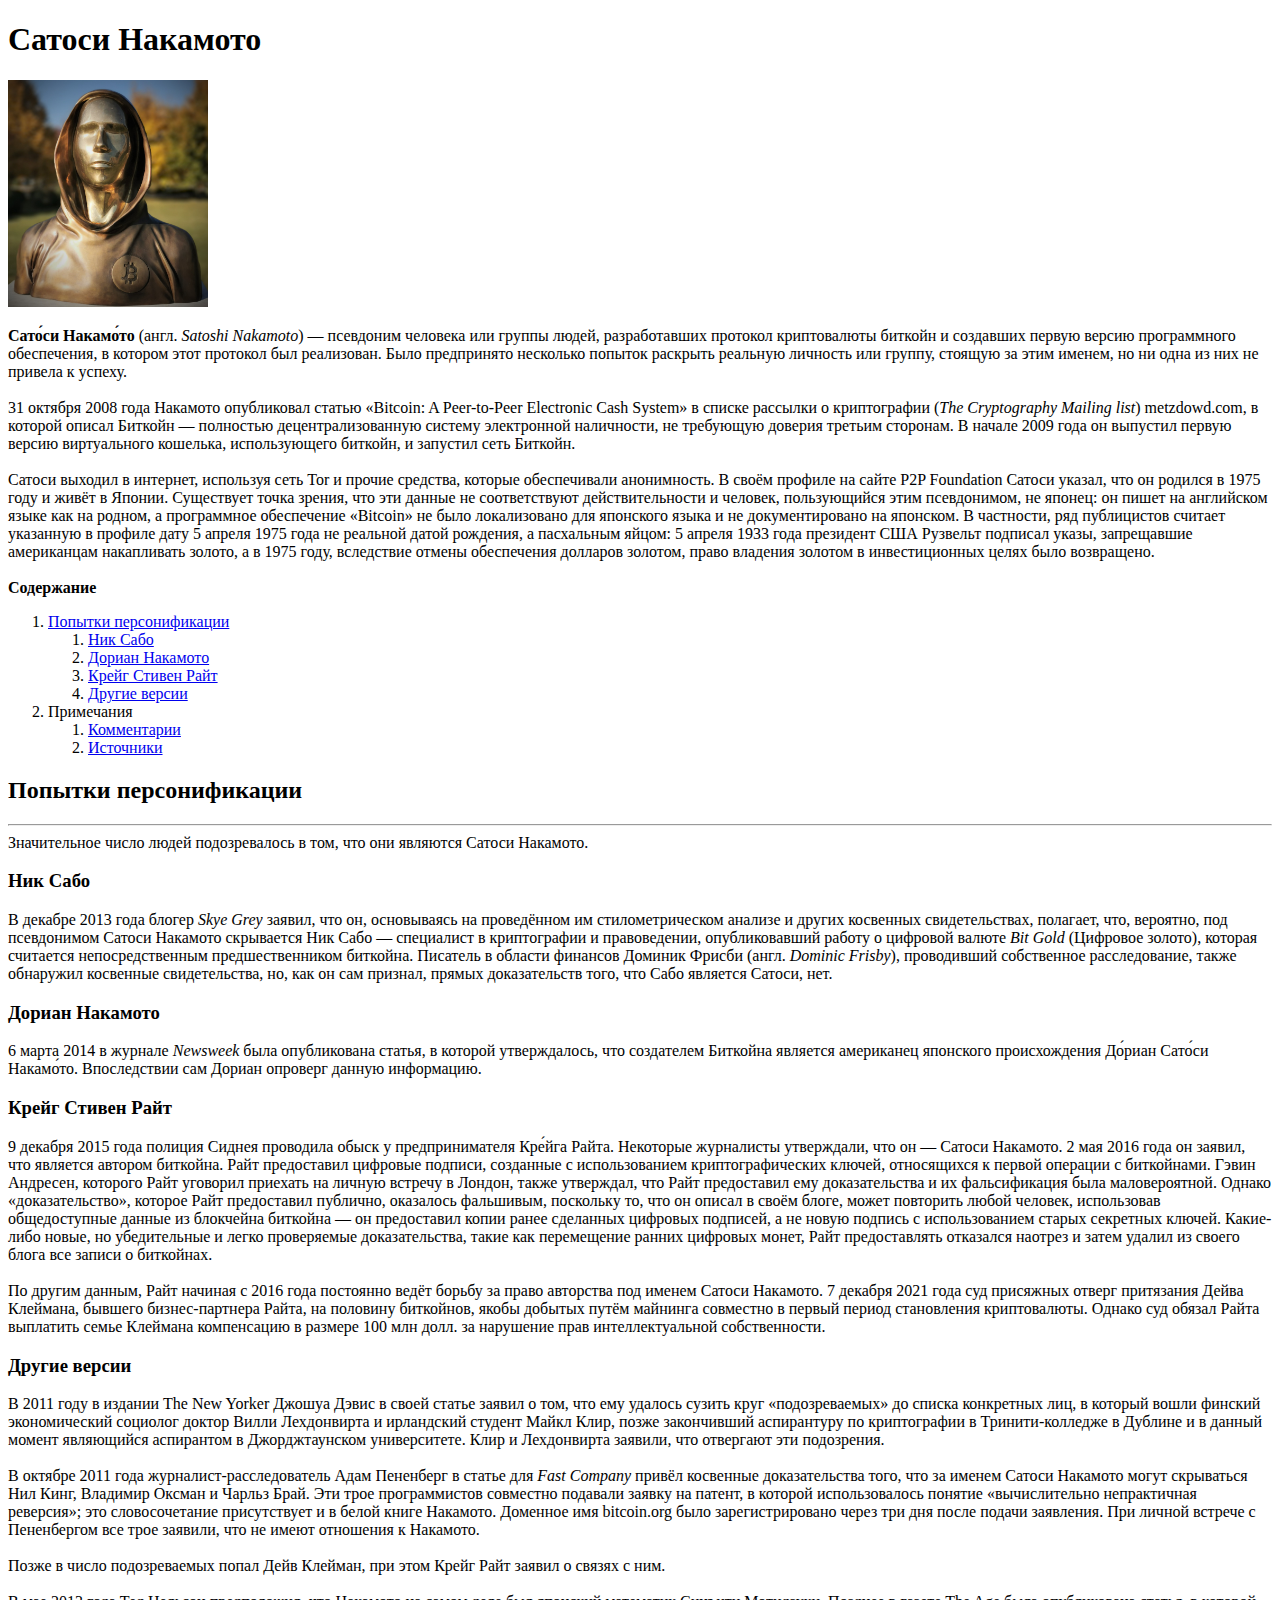
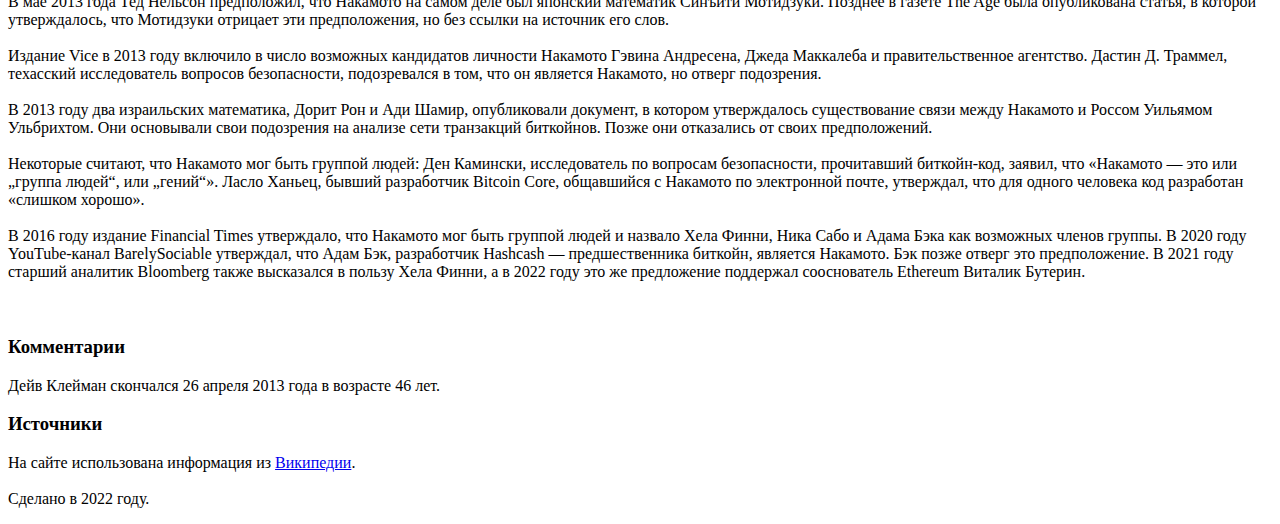
<file: 1_practice/index.html>
<!DOCTYPE html>
<html lang="en">
<head>
    <meta charset="UTF-8">
    <meta http-equiv="X-UA-Compatible" content="IE=edge">
    <meta name="viewport" content="width=device-width, initial-scale=1.0">
    <title>Satoshi Nakamoto</title>
</head>
<body>
    <h1>Сатоси Накамото</h1>
    <img src="images/Satoshi_Nakamoto.jpg" width="200"/>
    <p><strong>Сато́си  Накамо́то</strong> (англ. <em>Satoshi Nakamoto</em>) — псевдоним человека или группы людей, 
        разработавших протокол криптовалюты биткойн и создавших первую версию программного обеспечения, 
        в котором этот протокол был реализован. 
        Было предпринято несколько попыток раскрыть реальную личность или группу, стоящую за этим именем, 
        но ни одна из них не привела к успеху.<br><br>

        31 октября 2008 года Накамото опубликовал статью «Bitcoin: 
        A Peer-to-Peer Electronic Cash System» в списке рассылки о криптографии (<em>The Cryptography Mailing list</em>) metzdowd.com, 
        в которой описал Биткойн — полностью децентрализованную систему электронной наличности, 
        не требующую доверия третьим сторонам. В начале 2009 года он выпустил первую версию виртуального кошелька, 
        использующего биткойн, и запустил сеть Биткойн.<br><br>

        Сатоси выходил в интернет, используя сеть Tor и прочие средства, которые обеспечивали анонимность. 
        В своём профиле на сайте P2P Foundation Сатоси указал, что он родился в 1975 году и живёт в Японии. 
        Существует точка зрения, что эти данные не соответствуют действительности и человек, пользующийся этим псевдонимом, 
        не японец: он пишет на английском языке как на родном, 
        а программное обеспечение «Bitcoin» не было локализовано для японского языка и не документировано на японском. 
        В частности, ряд публицистов считает указанную в профиле дату 5 апреля 1975 года не реальной датой рождения, 
        а пасхальным яйцом: 5 апреля 1933 года президент США Рузвельт подписал указы, запрещавшие американцам накапливать золото, 
        а в 1975 году, вследствие отмены обеспечения долларов золотом, 
        право владения золотом в инвестиционных целях было возвращено.<br><br>
        
        <strong>Содержание</strong>
        <ol>
            <li><a href="#Personification-attempts">Попытки персонификации</a>
                <ol>
                    <li><a href="#Nick-Sabo"> Ник Сабо</a></li>
                    <li><a href="#Dorian-Nakamoto">Дориан Накамото</a></li>
                    <li><a href="#Craig-Stephen-Wright">Крейг Стивен Райт</a></li>
                    <li><a href="#Other-versions">Другие версии</a></li>
                </ol>
            </li>
            <li>Примечания
                <ol>
                    <li><a href="#comments">Комментарии</a></li>
                    <li><a href="#sources">Источники</a></li>
                </ol>
            </li>
        </ol>

        <h2 id="Personification-attempts">Попытки персонификации</h2><hr>
        Значительное число людей подозревалось в том, что они являются Сатоси Накамото.

        <h3 id="Nick-Sabo">Ник Сабо</h3>
        В декабре 2013 года блогер <em>Skye Grey</em> заявил, что он, 
        основываясь на проведённом им стилометрическом анализе и других косвенных свидетельствах, полагает, что, вероятно, 
        под псевдонимом Сатоси Накамото скрывается Ник Сабо — специалист в криптографии и правоведении, 
        опубликовавший работу о цифровой валюте <em>Bit Gold</em> (Цифровое золото), 
        которая считается непосредственным предшественником биткойна. Писатель в области финансов Доминик Фрисби 
        (англ. <em>Dominic Frisby</em>), проводивший собственное расследование, также обнаружил косвенные свидетельства, но, 
        как он сам признал, прямых доказательств того, что Сабо является Сатоси, нет.

        <h3 id="Dorian-Nakamoto">Дориан Накамото</h3>
        6 марта 2014 в журнале <em>Newsweek</em> была опубликована статья, в которой утверждалось, 
        что создателем Биткойна является американец японского происхождения До́риан Сато́си Накамо́то. 
        Впоследствии сам Дориан опроверг данную информацию.

        <h3 id="Craig-Stephen-Wright">Крейг Стивен Райт</h3>
        9 декабря 2015 года полиция Сиднея проводила обыск у предпринимателя Кре́йга Райта. 
        Некоторые журналисты утверждали, что он — Сатоси Накамото. 2 мая 2016 года он заявил, 
        что является автором биткойна. Райт предоставил цифровые подписи, созданные с использованием криптографических ключей, 
        относящихся к первой операции с биткойнами. Гэвин Андресен, 
        которого Райт уговорил приехать на личную встречу в Лондон, также утверждал, 
        что Райт предоставил ему доказательства и их фальсификация была маловероятной. Однако «доказательство», 
        которое Райт предоставил публично, оказалось фальшивым, поскольку то, что он описал в своём блоге, 
        может повторить любой человек, использовав общедоступные данные из блокчейна биткойна — 
        он предоставил копии ранее сделанных цифровых подписей, а не новую подпись с использованием старых секретных ключей. 
        Какие-либо новые, но убедительные и легко проверяемые доказательства, такие как перемещение ранних цифровых монет, 
        Райт предоставлять отказался наотрез и затем удалил из своего блога все записи о биткойнах.<br><br>

        По другим данным, Райт начиная с 2016 года постоянно ведёт борьбу за право авторства под именем Сатоси Накамото. 
        7 декабря 2021 года суд присяжных отверг притязания Дейва Клеймана, бывшего бизнес-партнера Райта, на половину биткойнов, 
        якобы добытых путём майнинга совместно в первый период становления криптовалюты. 
        Однако суд обязал Райта выплатить семье Клеймана компенсацию в размере 100 млн долл. 
        за нарушение прав интеллектуальной собственности.

        <h3 id="Other-versions">Другие версии</h3>
        В 2011 году в издании The New Yorker Джошуа Дэвис в своей статье заявил о том, 
        что ему удалось сузить круг «подозреваемых» до списка конкретных лиц, 
        в который вошли финский экономический социолог доктор Вилли Лехдонвирта и ирландский студент Майкл Клир, 
        позже закончивший аспирантуру по криптографии в Тринити-колледже в Дублине и 
        в данный момент являющийся аспирантом в Джорджтаунском университете. Клир и Лехдонвирта заявили, 
        что отвергают эти подозрения.<br><br>

        В октябре 2011 года журналист-расследователь Адам Пененберг в статье для <em>Fast Company</em> привёл косвенные доказательства того, 
        что за именем Сатоси Накамото могут скрываться Нил Кинг, Владимир Оксман и Чарльз Брай. 
        Эти трое программистов совместно подавали заявку на патент, 
        в которой использовалось понятие «вычислительно непрактичная реверсия»; 
        это словосочетание присутствует и в белой книге Накамото. 
        Доменное имя bitcoin.org было зарегистрировано через три дня после подачи заявления. 
        При личной встрече с Пененбергом все трое заявили, что не имеют отношения к Накамото.<br><br>

        Позже в число подозреваемых попал Дейв Клейман, при этом Крейг Райт заявил о связях с ним.<br><br>

        В мае 2013 года Тед Нельсон предположил, что Накамото на самом деле был японский математик Синъити Мотидзуки. 
        Позднее в газете The Age была опубликована статья, в которой утверждалось, что Мотидзуки отрицает эти предположения, 
        но без ссылки на источник его слов.<br><br>

        Издание Vice в 2013 году включило в число возможных кандидатов личности Накамото Гэвина Андресена, 
        Джеда Маккалеба и правительственное агентство. Дастин Д. Траммел, техасский исследователь вопросов безопасности, 
        подозревался в том, что он является Накамото, но отверг подозрения.<br><br>

        В 2013 году два израильских математика, Дорит Рон и Ади Шамир, опубликовали документ, 
        в котором утверждалось существование связи между Накамото и Россом Уильямом Ульбрихтом. 
        Они основывали свои подозрения на анализе сети транзакций биткойнов. Позже они отказались от своих предположений.<br><br>

        Некоторые считают, что Накамото мог быть группой людей: Ден Камински, исследователь по вопросам безопасности, 
        прочитавший биткойн-код, заявил, что «Накамото — это или „группа людей“, или „гений“». 
        Ласло Ханьец, бывший разработчик Bitcoin Core, общавшийся с Накамото по электронной почте, утверждал, 
        что для одного человека код разработан «слишком хорошо».<br><br>

        В 2016 году издание Financial Times утверждало, что Накамото мог быть группой людей и назвало Хела Финни, 
        Ника Сабо и Адама Бэка как возможных членов группы. В 2020 году YouTube-канал BarelySociable утверждал, что Адам Бэк, 
        разработчик Hashcash — предшественника биткойн, является Накамото. Бэк позже отверг это предположение. 
        В 2021 году старший аналитик Bloomberg также высказался в пользу Хела Финни, 
        а в 2022 году это же предложение поддержал сооснователь Ethereum Виталик Бутерин.<br><br><br>

        <h3 id="comments">Комментарии</h3>
        Дейв Клейман скончался 26 апреля 2013 года в возрасте 46 лет.

        
        <h3 id="sources">Источники</h3>
        На сайте использована информация из <a href="https://ru.wikipedia.org/wiki/Заглавная_страница" target="_blank">Википедии</a>.<br><br>

        
        Сделано в 2022 году.
    </p>
</body>
</html>
</file>
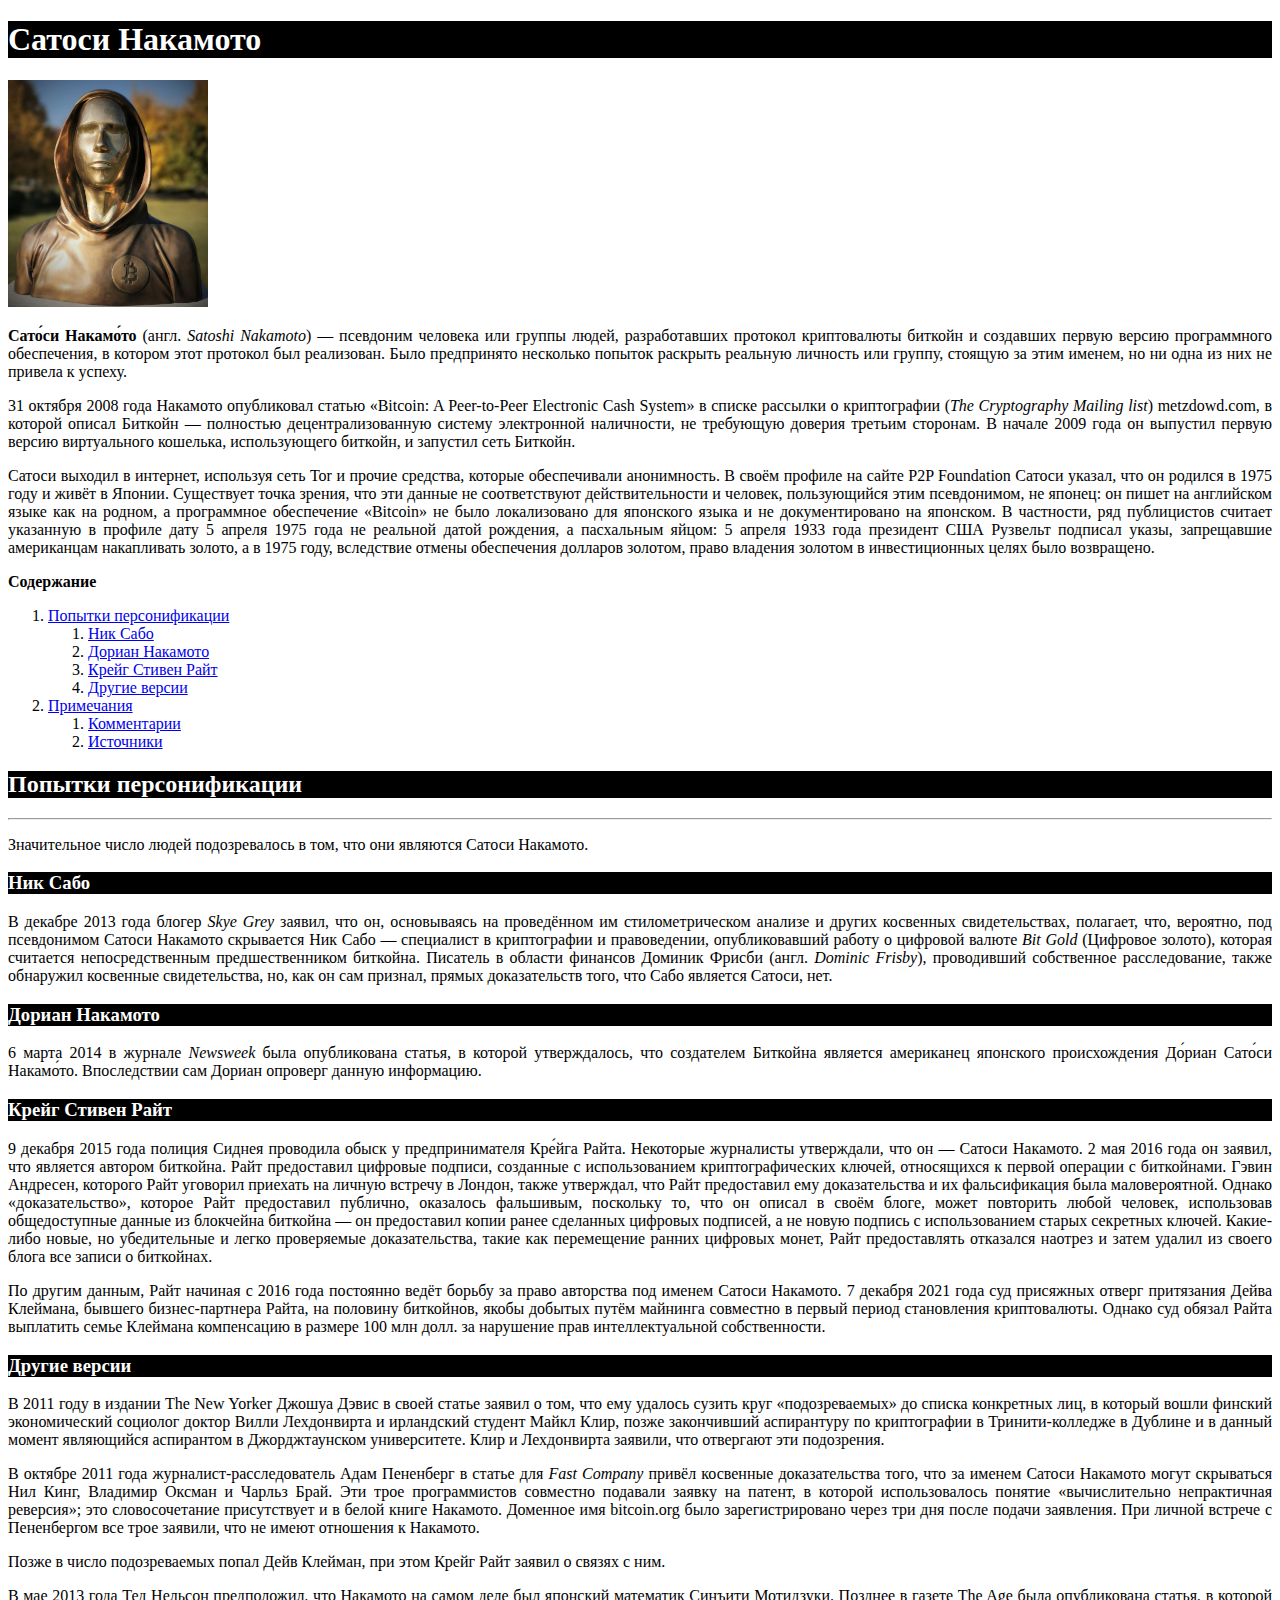
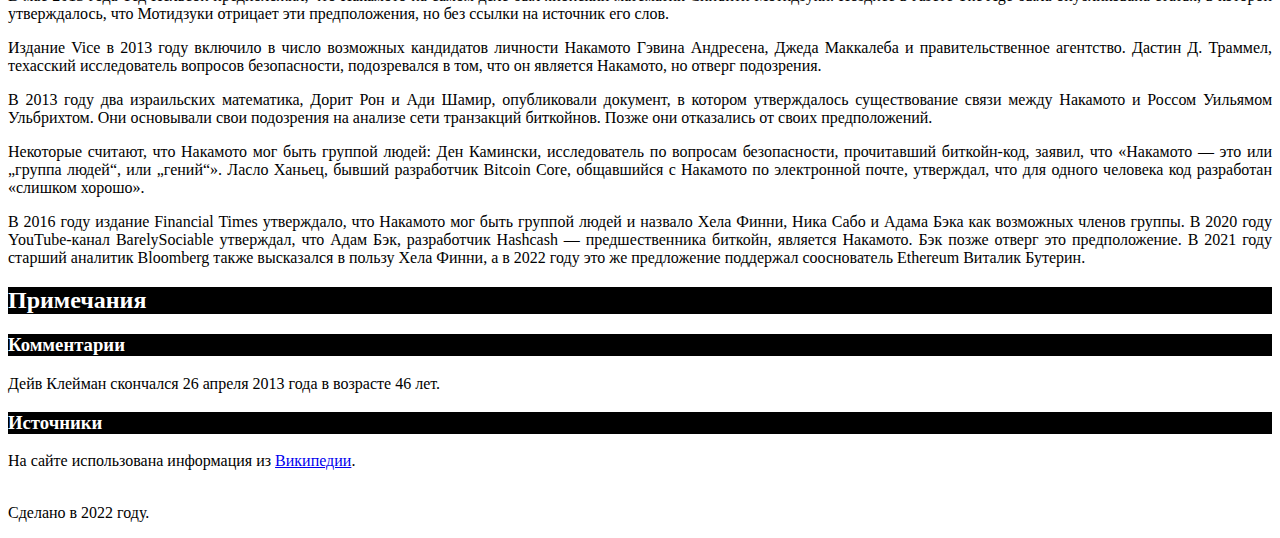
<file: 2_practice/index.html>
<!DOCTYPE html>
<html lang="en">
<head>
    <meta charset="UTF-8">
    <meta http-equiv="X-UA-Compatible" content="IE=edge">
    <meta name="viewport" content="width=device-width, initial-scale=1.0">
    <title>Satoshi Nakamoto</title>
    <link rel="stylesheet" href="styles.css">
</head>
<body>
    <h1>Сатоси Накамото</h1>
    <img src="images/Satoshi_Nakamoto.jpg" width="200"/>

        <p><strong>Сато́си Накамо́то</strong> (англ. <em>Satoshi Nakamoto</em>) — псевдоним человека или группы людей, 
        разработавших протокол криптовалюты биткойн и создавших первую версию программного обеспечения, 
        в котором этот протокол был реализован. 
        Было предпринято несколько попыток раскрыть реальную личность или группу, стоящую за этим именем, 
        но ни одна из них не привела к успеху.</p>

        <p>31 октября 2008 года Накамото опубликовал статью «Bitcoin: 
        A Peer-to-Peer Electronic Cash System» в списке рассылки о криптографии (<em>The Cryptography Mailing list</em>) metzdowd.com, 
        в которой описал Биткойн — полностью децентрализованную систему электронной наличности, 
        не требующую доверия третьим сторонам. В начале 2009 года он выпустил первую версию виртуального кошелька, 
        использующего биткойн, и запустил сеть Биткойн.</p>

        <p>Сатоси выходил в интернет, используя сеть Tor и прочие средства, которые обеспечивали анонимность. 
        В своём профиле на сайте P2P Foundation Сатоси указал, что он родился в 1975 году и живёт в Японии. 
        Существует точка зрения, что эти данные не соответствуют действительности и человек, пользующийся этим псевдонимом, 
        не японец: он пишет на английском языке как на родном, 
        а программное обеспечение «Bitcoin» не было локализовано для японского языка и не документировано на японском. 
        В частности, ряд публицистов считает указанную в профиле дату 5 апреля 1975 года не реальной датой рождения, 
        а пасхальным яйцом: 5 апреля 1933 года президент США Рузвельт подписал указы, запрещавшие американцам накапливать золото, 
        а в 1975 году, вследствие отмены обеспечения долларов золотом, 
        право владения золотом в инвестиционных целях было возвращено.</p>
        
        <strong>Содержание</strong>
        <ol>
            <li><a href="#Personification-attempts">Попытки персонификации</a>
                <ol>
                    <li><a href="#Nick-Sabo"> Ник Сабо</a></li>
                    <li><a href="#Dorian-Nakamoto">Дориан Накамото</a></li>
                    <li><a href="#Craig-Stephen-Wright">Крейг Стивен Райт</a></li>
                    <li><a href="#Other-versions">Другие версии</a></li>
                </ol>
            </li>
            <li><a href="#notes">Примечания</a>
                <ol>
                    <li><a href="#comments">Комментарии</a></li>
                    <li><a href="#sources">Источники</a></li>
                </ol>
            </li>
        </ol>

        <h2 id="Personification-attempts">Попытки персонификации</h2><hr>

        <p>Значительное число людей подозревалось в том, что они являются Сатоси Накамото.</p>

        <h3 id="Nick-Sabo">Ник Сабо</h3>

        <p>В декабре 2013 года блогер <em>Skye Grey</em> заявил, что он, 
        основываясь на проведённом им стилометрическом анализе и других косвенных свидетельствах, полагает, что, вероятно, 
        под псевдонимом Сатоси Накамото скрывается Ник Сабо — специалист в криптографии и правоведении, 
        опубликовавший работу о цифровой валюте <em>Bit Gold</em> (Цифровое золото), 
        которая считается непосредственным предшественником биткойна. Писатель в области финансов Доминик Фрисби 
        (англ. <em>Dominic Frisby</em>), проводивший собственное расследование, также обнаружил косвенные свидетельства, но, 
        как он сам признал, прямых доказательств того, что Сабо является Сатоси, нет.</p>

        <h3 id="Dorian-Nakamoto">Дориан Накамото</h3>

        <p>6 марта 2014 в журнале <em>Newsweek</em> была опубликована статья, в которой утверждалось, 
        что создателем Биткойна является американец японского происхождения До́риан Сато́си Накамо́то. 
        Впоследствии сам Дориан опроверг данную информацию.</p>

        <h3 id="Craig-Stephen-Wright">Крейг Стивен Райт</h3>

        <p>9 декабря 2015 года полиция Сиднея проводила обыск у предпринимателя Кре́йга Райта. 
        Некоторые журналисты утверждали, что он — Сатоси Накамото. 2 мая 2016 года он заявил, 
        что является автором биткойна. Райт предоставил цифровые подписи, созданные с использованием криптографических ключей, 
        относящихся к первой операции с биткойнами. Гэвин Андресен, 
        которого Райт уговорил приехать на личную встречу в Лондон, также утверждал, 
        что Райт предоставил ему доказательства и их фальсификация была маловероятной. Однако «доказательство», 
        которое Райт предоставил публично, оказалось фальшивым, поскольку то, что он описал в своём блоге, 
        может повторить любой человек, использовав общедоступные данные из блокчейна биткойна — 
        он предоставил копии ранее сделанных цифровых подписей, а не новую подпись с использованием старых секретных ключей. 
        Какие-либо новые, но убедительные и легко проверяемые доказательства, такие как перемещение ранних цифровых монет, 
        Райт предоставлять отказался наотрез и затем удалил из своего блога все записи о биткойнах.</p>

        <p>По другим данным, Райт начиная с 2016 года постоянно ведёт борьбу за право авторства под именем Сатоси Накамото. 
        7 декабря 2021 года суд присяжных отверг притязания Дейва Клеймана, бывшего бизнес-партнера Райта, на половину биткойнов, 
        якобы добытых путём майнинга совместно в первый период становления криптовалюты. 
        Однако суд обязал Райта выплатить семье Клеймана компенсацию в размере 100 млн долл. 
        за нарушение прав интеллектуальной собственности.</p>

        <h3 id="Other-versions">Другие версии</h3>

        <p>В 2011 году в издании The New Yorker Джошуа Дэвис в своей статье заявил о том, 
        что ему удалось сузить круг «подозреваемых» до списка конкретных лиц, 
        в который вошли финский экономический социолог доктор Вилли Лехдонвирта и ирландский студент Майкл Клир, 
        позже закончивший аспирантуру по криптографии в Тринити-колледже в Дублине и 
        в данный момент являющийся аспирантом в Джорджтаунском университете. Клир и Лехдонвирта заявили, 
        что отвергают эти подозрения.</p>

        <p>В октябре 2011 года журналист-расследователь Адам Пененберг в статье для <em>Fast Company</em> привёл косвенные доказательства того, 
        что за именем Сатоси Накамото могут скрываться Нил Кинг, Владимир Оксман и Чарльз Брай. 
        Эти трое программистов совместно подавали заявку на патент, 
        в которой использовалось понятие «вычислительно непрактичная реверсия»; 
        это словосочетание присутствует и в белой книге Накамото. 
        Доменное имя bitcoin.org было зарегистрировано через три дня после подачи заявления. 
        При личной встрече с Пененбергом все трое заявили, что не имеют отношения к Накамото.</p>

        <p>Позже в число подозреваемых попал Дейв Клейман, при этом Крейг Райт заявил о связях с ним.</p>

        <p>В мае 2013 года Тед Нельсон предположил, что Накамото на самом деле был японский математик Синъити Мотидзуки. 
        Позднее в газете The Age была опубликована статья, в которой утверждалось, что Мотидзуки отрицает эти предположения, 
        но без ссылки на источник его слов.</p>

        <p>Издание Vice в 2013 году включило в число возможных кандидатов личности Накамото Гэвина Андресена, 
        Джеда Маккалеба и правительственное агентство. Дастин Д. Траммел, техасский исследователь вопросов безопасности, 
        подозревался в том, что он является Накамото, но отверг подозрения.</p>

        <p>В 2013 году два израильских математика, Дорит Рон и Ади Шамир, опубликовали документ, 
        в котором утверждалось существование связи между Накамото и Россом Уильямом Ульбрихтом. 
        Они основывали свои подозрения на анализе сети транзакций биткойнов. Позже они отказались от своих предположений.</p>

        <p>Некоторые считают, что Накамото мог быть группой людей: Ден Камински, исследователь по вопросам безопасности, 
        прочитавший биткойн-код, заявил, что «Накамото — это или „группа людей“, или „гений“». 
        Ласло Ханьец, бывший разработчик Bitcoin Core, общавшийся с Накамото по электронной почте, утверждал, 
        что для одного человека код разработан «слишком хорошо».</p>

        <p>В 2016 году издание Financial Times утверждало, что Накамото мог быть группой людей и назвало Хела Финни, 
        Ника Сабо и Адама Бэка как возможных членов группы. В 2020 году YouTube-канал BarelySociable утверждал, что Адам Бэк, 
        разработчик Hashcash — предшественника биткойн, является Накамото. Бэк позже отверг это предположение. 
        В 2021 году старший аналитик Bloomberg также высказался в пользу Хела Финни, 
        а в 2022 году это же предложение поддержал сооснователь Ethereum Виталик Бутерин.</p>
        
        <h2 id="notes">Примечания</h2>
        
        <h3 id="comments">Комментарии</h3>

        <p>Дейв Клейман скончался 26 апреля 2013 года в возрасте 46 лет.</p>

        <h3 id="sources">Источники</h3>

        <p>На сайте использована информация из <a href="https://ru.wikipedia.org/wiki/Заглавная_страница" target="_blank">Википедии</a>.<br><br></p>

        <p>Сделано в 2022 году.</p>
</body>
</html>
</file>
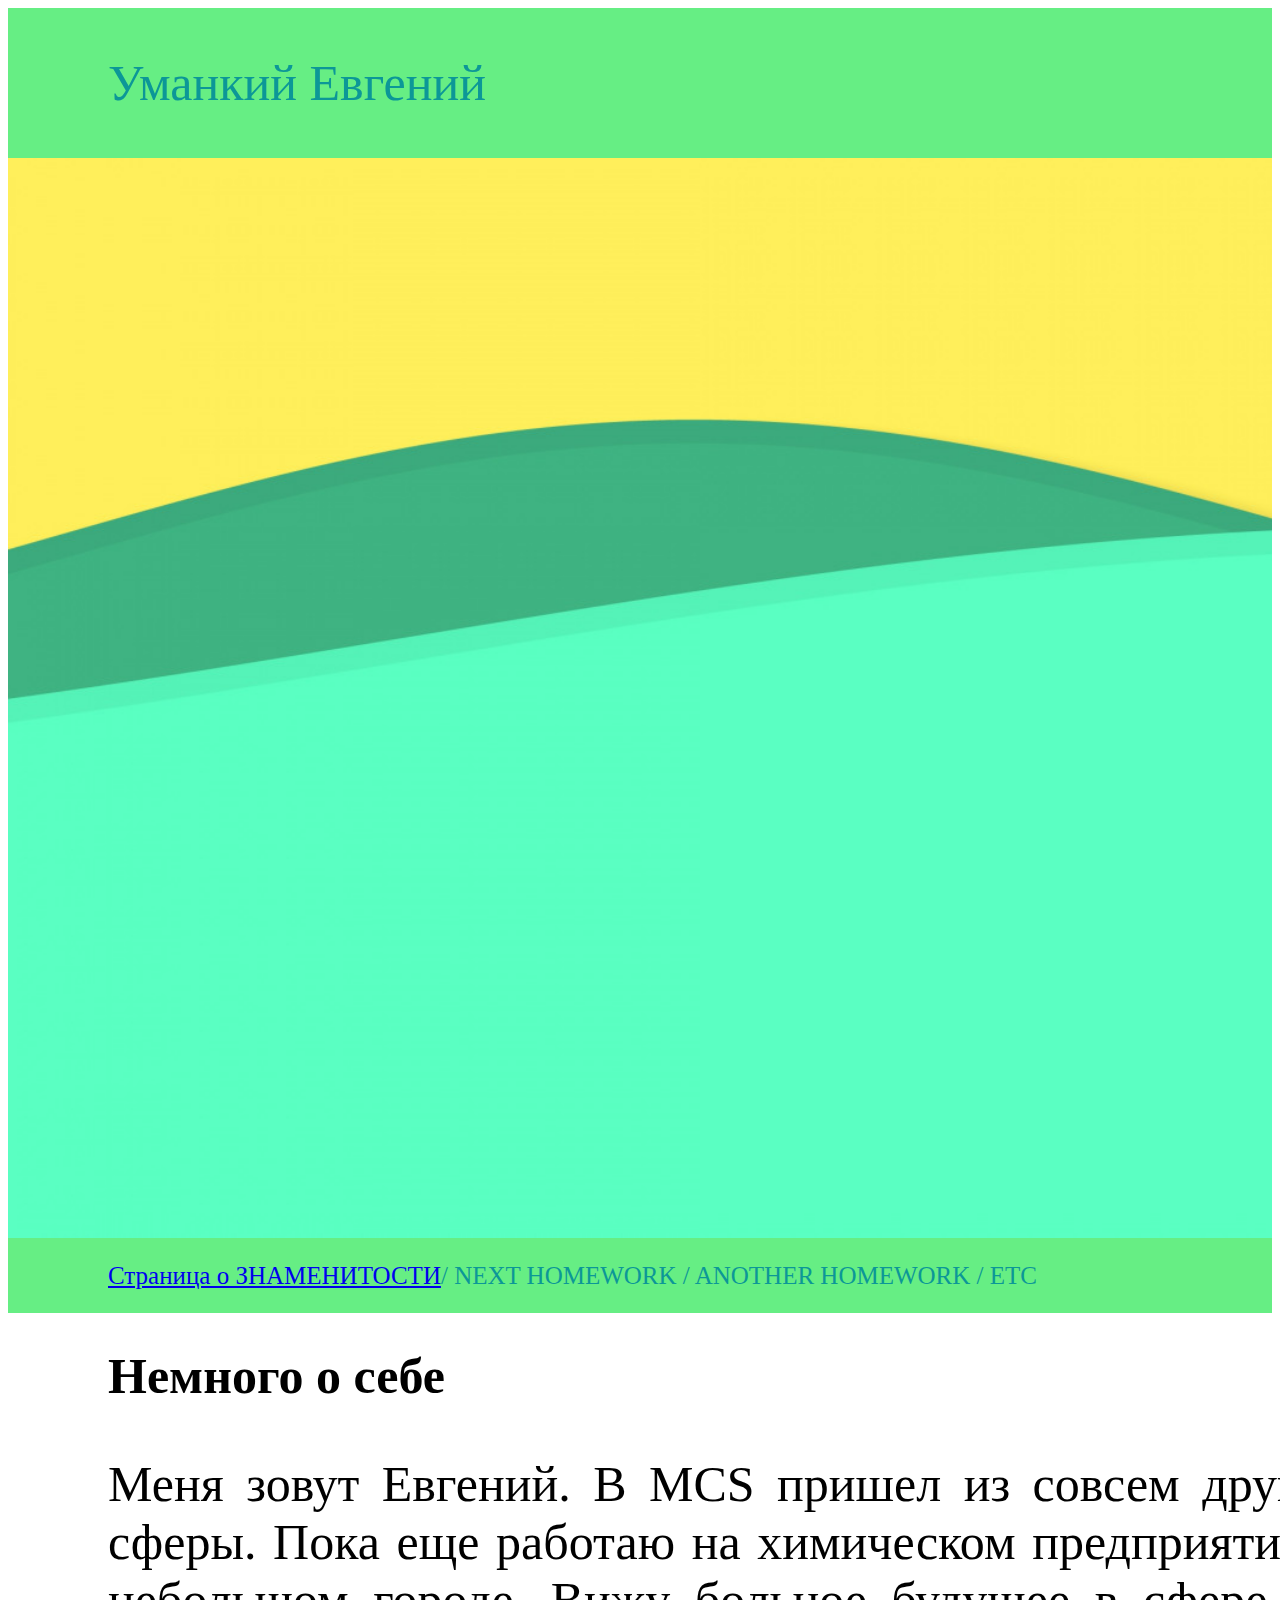
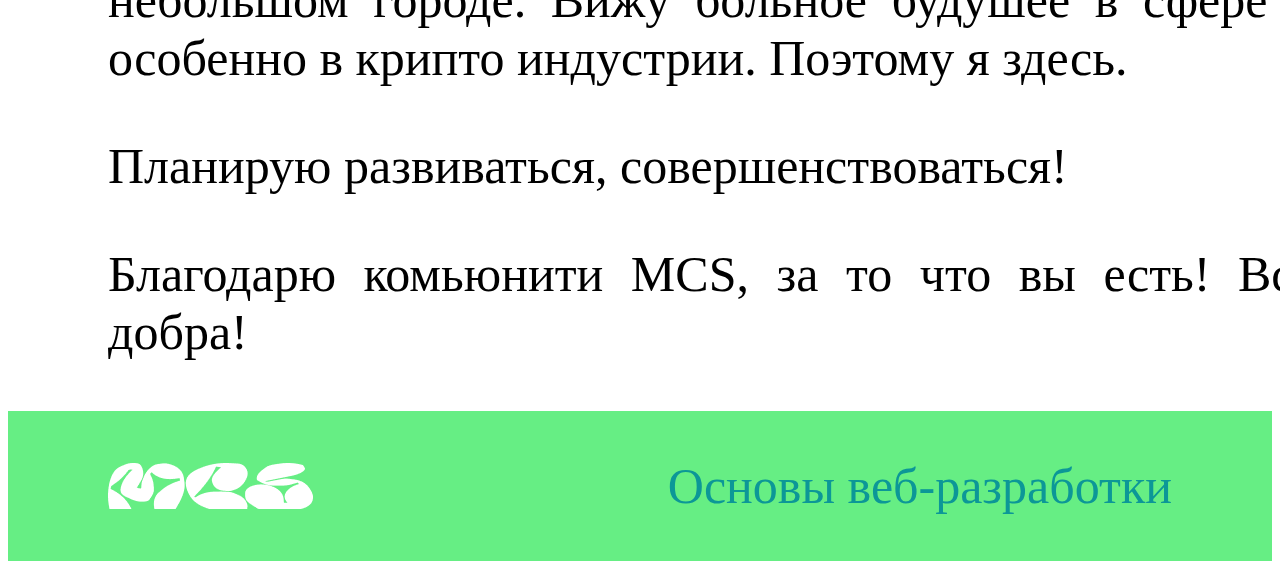
<file: 3_practice/index.html>
<!DOCTYPE html>
<html lang="en">
<head>
    <meta charset="UTF-8">
    <meta http-equiv="X-UA-Compatible" content="IE=edge">
    <meta name="viewport" content="width=device-width, initial-scale=1.0">
    <title>Проект 3</title>
    <link rel="stylesheet" href="styles.css">
</head>
<body>
    <div class="name">Уманкий Евгений</div>
    <div class="image">
    </div>
    
    <div class="pages"><a href="https://github.com/Botanmf/MCSgit/tree/main/2_practice" 
        target="_blank">Страница о ЗНАМЕНИТОСТИ </a>
        / NEXT HOMEWORK 
        / ANOTHER HOMEWORK 
        / ETC</div>
    
        <h1>Немного о себе</h1>

        <div class="about-me"><p>Меня зовут Евгений. 
        В MCS пришел из совсем другой сферы. 
        Пока еще работаю на химическом предприятии в небольшом городе. 
        Вижу больное будушее в сфере IT, особенно в крипто индустрии. 
        Поэтому я здесь.</p>

        <p>Планирую развиваться, совершенствоваться!</p>
        <p>Благодарю комьюнити MCS, за то что вы есть! Всем добра!</p></div>
        
        <div class="signature">
            <div class="signature-image"><img src="images/logo.png"/></div>
            <div class="signature-text">Основы веб-разработки</div>
        </div>
</body>
</html>
</file>
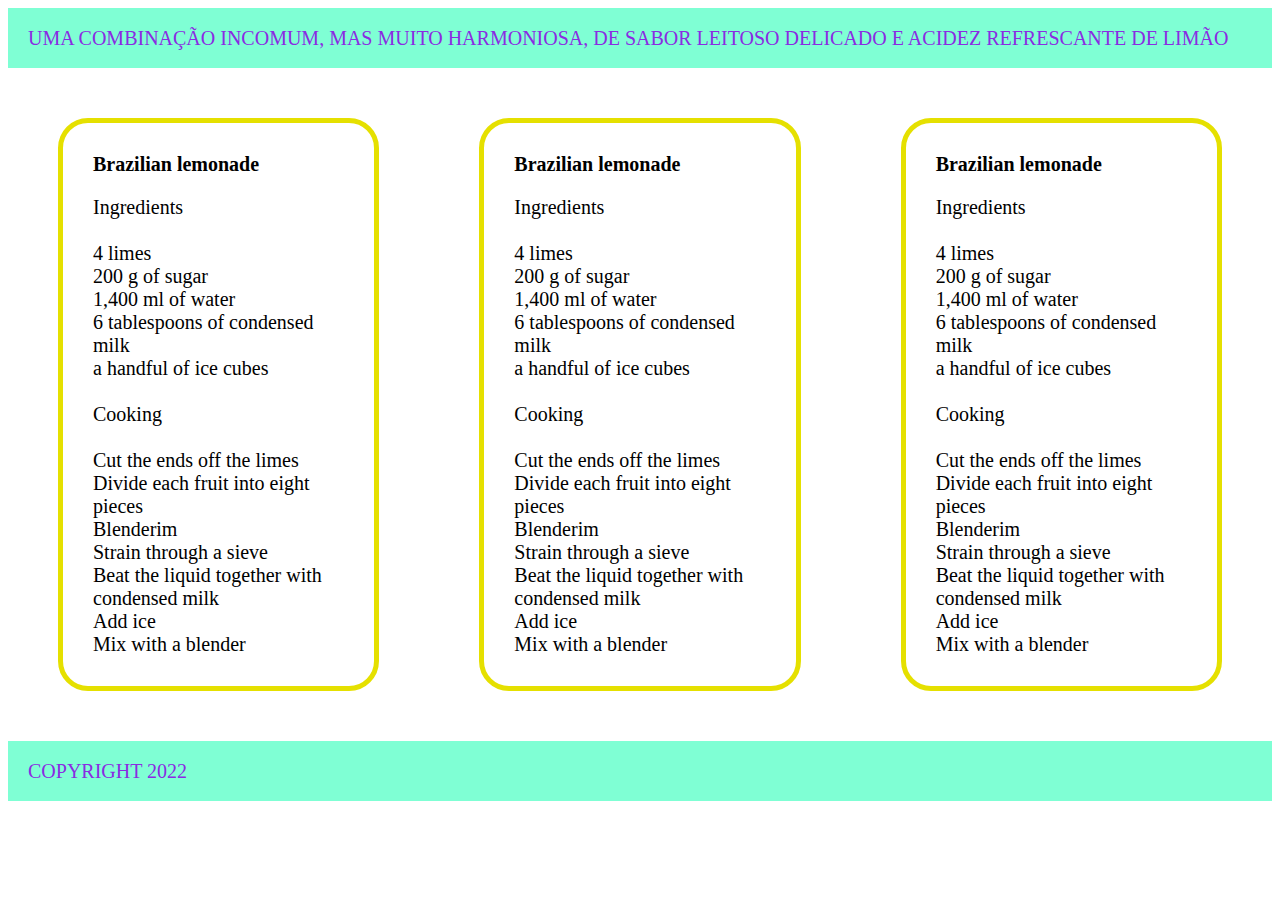
<file: 4_practice/index.html>
<!DOCTYPE html>
<html lang="en">
<head>
    <meta charset="UTF-8">
    <meta http-equiv="X-UA-Compatible" content="IE=edge">
    <meta name="viewport" content="width=device-width, initial-scale=1.0">
    <title>Проект 4</title>
    <link rel="stylesheet" href="styles.css">
</head>
<body>
    <div class="top">UMA COMBINAÇÃO INCOMUM, MAS MUITO HARMONIOSA, 
        DE SABOR LEITOSO DELICADO E ACIDEZ REFRESCANTE DE LIMÃO
    </div>

    <div class="center">
        <div class="box-1">
            <div class="box-header">Brazilian lemonade</div>
            <div class="box-text-1">
  
                Ingredients<br><br>

                4 limes<br>
                200 g of sugar<br>
                1,400 ml of water<br>
                6 tablespoons of condensed milk<br>
                a handful of ice cubes<br><br>
        
                Cooking<br><br>

                Cut the ends off the limes<br>
                Divide each fruit into eight pieces<br>
                Blenderim<br>
        
                Strain through a sieve<br>
                Beat the liquid together with condensed milk<br>
                Add ice<br>
                Mix with a blender<br>
            </div>
        </div>

        <div class="box-1">
            <div class="box-header">Brazilian lemonade</div>
            <div class="box-text-2">
  
                Ingredients<br><br>

                4 limes<br>
                200 g of sugar<br>
                1,400 ml of water<br>
                6 tablespoons of condensed milk<br>
                a handful of ice cubes<br><br>
        
                Cooking<br><br>

                Cut the ends off the limes<br>
                Divide each fruit into eight pieces<br>
                Blenderim<br>
        
                Strain through a sieve<br>
                Beat the liquid together with condensed milk<br>
                Add ice<br>
                Mix with a blender<br>
            </div>
        </div>

        <div class="box-1">
            <div class="box-header">Brazilian lemonade</div>
            <div class="box-text-3">
  
                Ingredients<br><br>

                4 limes<br>
                200 g of sugar<br>
                1,400 ml of water<br>
                6 tablespoons of condensed milk<br>
                a handful of ice cubes<br><br>  
        
                Cooking<br><br>

                Cut the ends off the limes<br>
                Divide each fruit into eight pieces<br>
                Blenderim<br>
        
                Strain through a sieve<br>
                Beat the liquid together with condensed milk<br>
                Add ice<br>
                Mix with a blender<br>
            </div>
        </div>
    
    </div>
    <div class="basement">COPYRIGHT 2022</div>
</body>
</html>
</file>
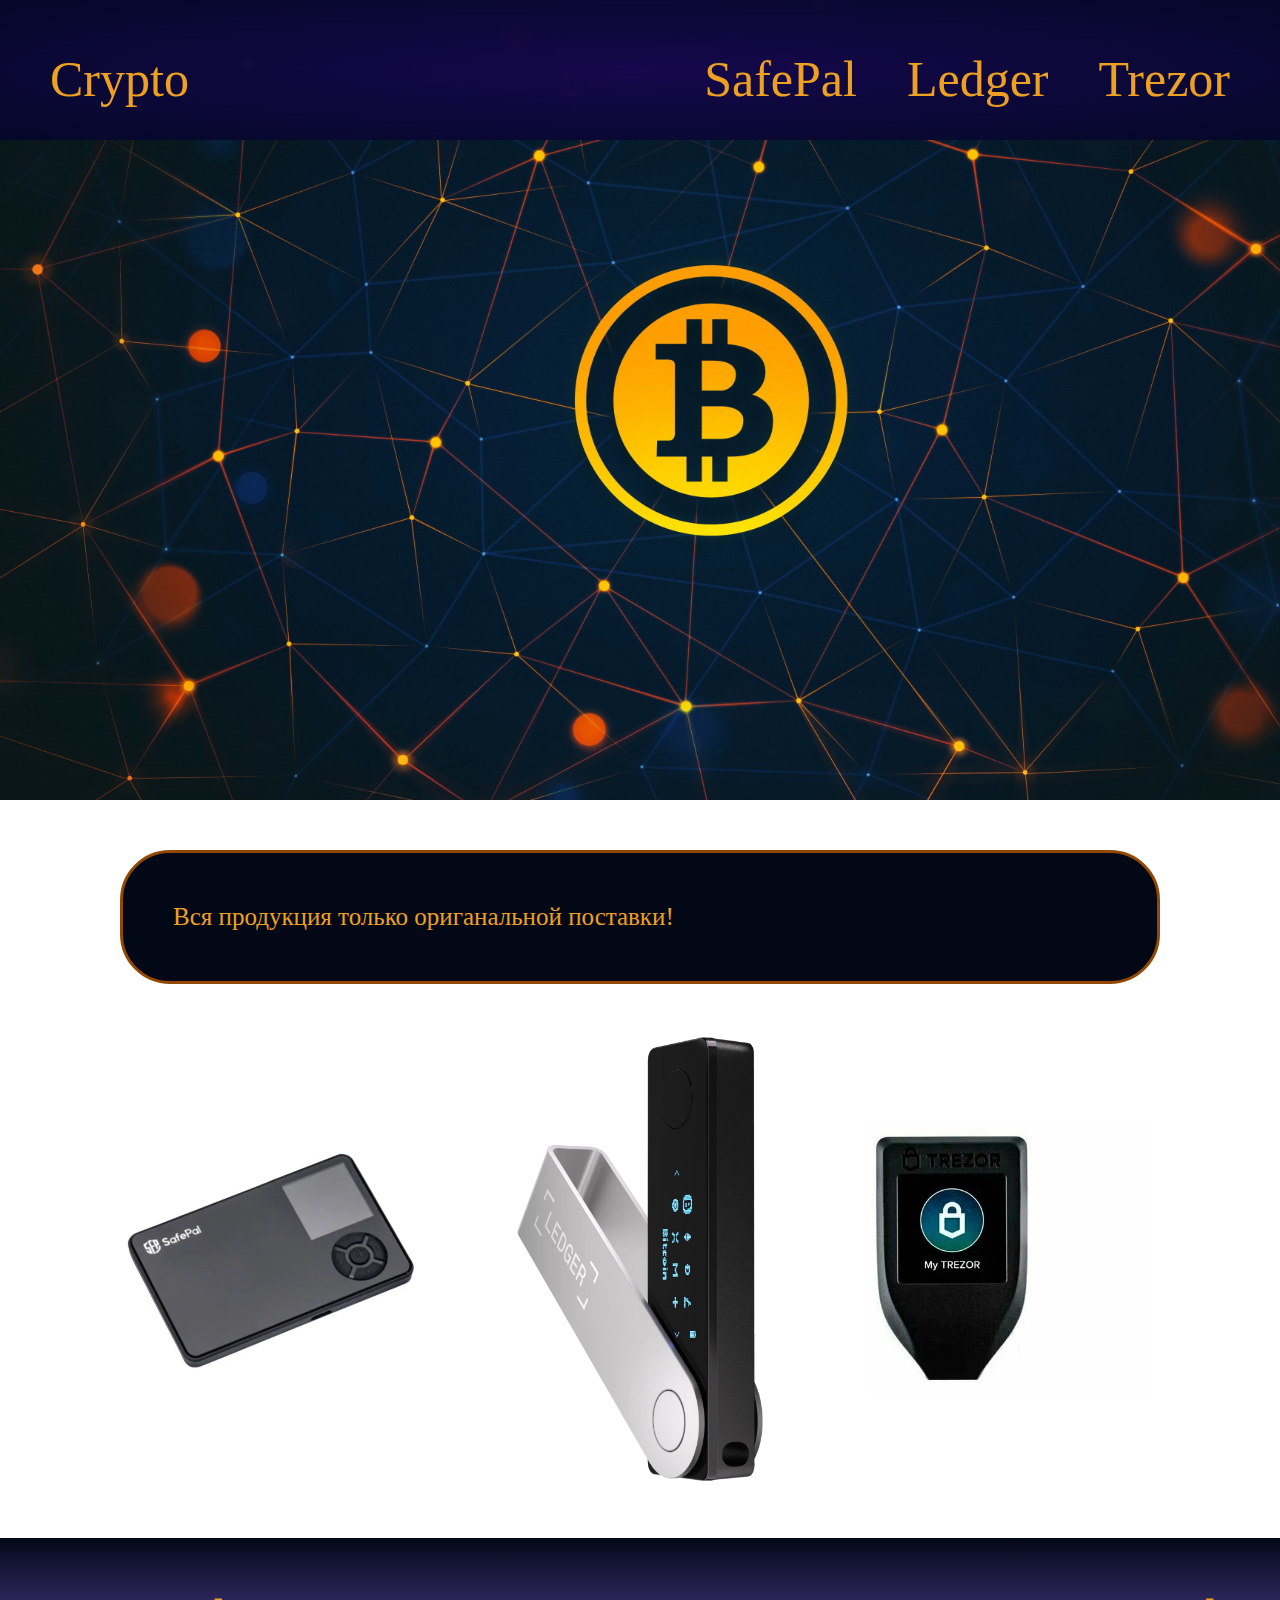
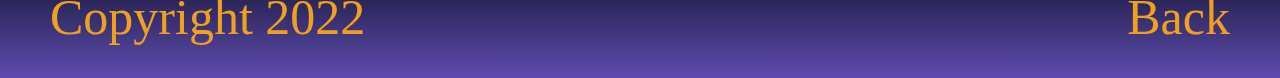
<file: 5_practice/index.html>
<!DOCTYPE html>
<html lang="ru">
  <head>
    <meta charset="UTF-8"/>
    <title>Проект 5</title>
    <link href="styles.css" rel="stylesheet"/>
  </head>
  <body>

    <div class="header">
      <div class="logo">Crypto</div>
      <div class="link">
        <div class="link-1">SafePal</div>
        <div class="link-2">Ledger</div>
        <div class="link-3">Trezor</div>
      </div>
    </div>

    <div class="picture-1"></div>

    <div class="text">Вся продукция только ориганальной поставки!</div>

    <div class="picture-2" id="image">
        <div class="image-item">
          <img class="images" src="images/safepal.webp"/>
        </div>

        <div class="image-item">
          <img class="images" src="images/ledger.webp"/>
        </div>

        <div class="image-item">
          <img class="images" src="images/trezor.webp"/>
        </div>
</div>
    
    <div class="border">
      <div class="copyright">Copyright 2022</div>
      <div class="back">Back</div>
    </div>
</file>
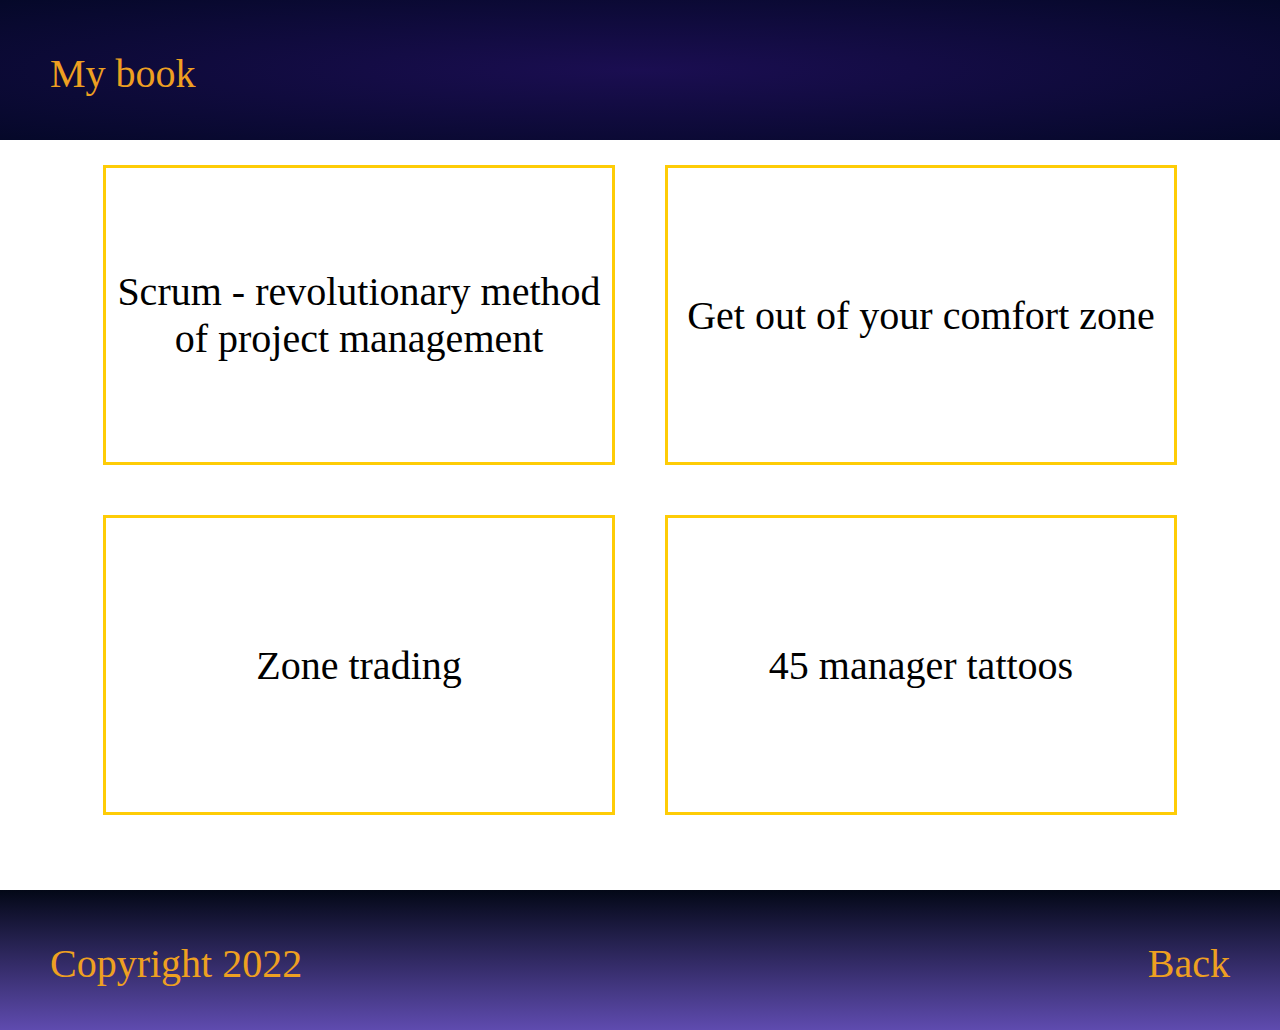
<file: 6_practice/index.html>
<html lang="en">
  <head>
    <meta charset="UTF-8"/>
    <meta name="viewport" content="width=device-width, initial-scale=1.0, maximum-scale=1.0"/>
    <title>Проект 6</title>
    <link rel="stylesheet" href="styles.css"/>
  </head>
  <body>
    <div class="header">
      <div class="name">My book</div>
    </div>

    <div class="page">
    <div class="rectangle">
      <div class="text">Scrum - revolutionary method of project management</div>
    </div>

    <div class="rectangle">
      <div class="text">Get out of your comfort zone</div>
    </div>

    <div class="rectangle">
      <div class="text">Zone trading</div>
    </div>

    <div class="rectangle">
      <div class="text">45 manager tattoos</div>
    </div>
    </div>  
  <div class="border">
    <div class="copyright">Copyright 2022</div>
    <div class="back">Back</div>
  </div>
  </body>
</html>
</file>
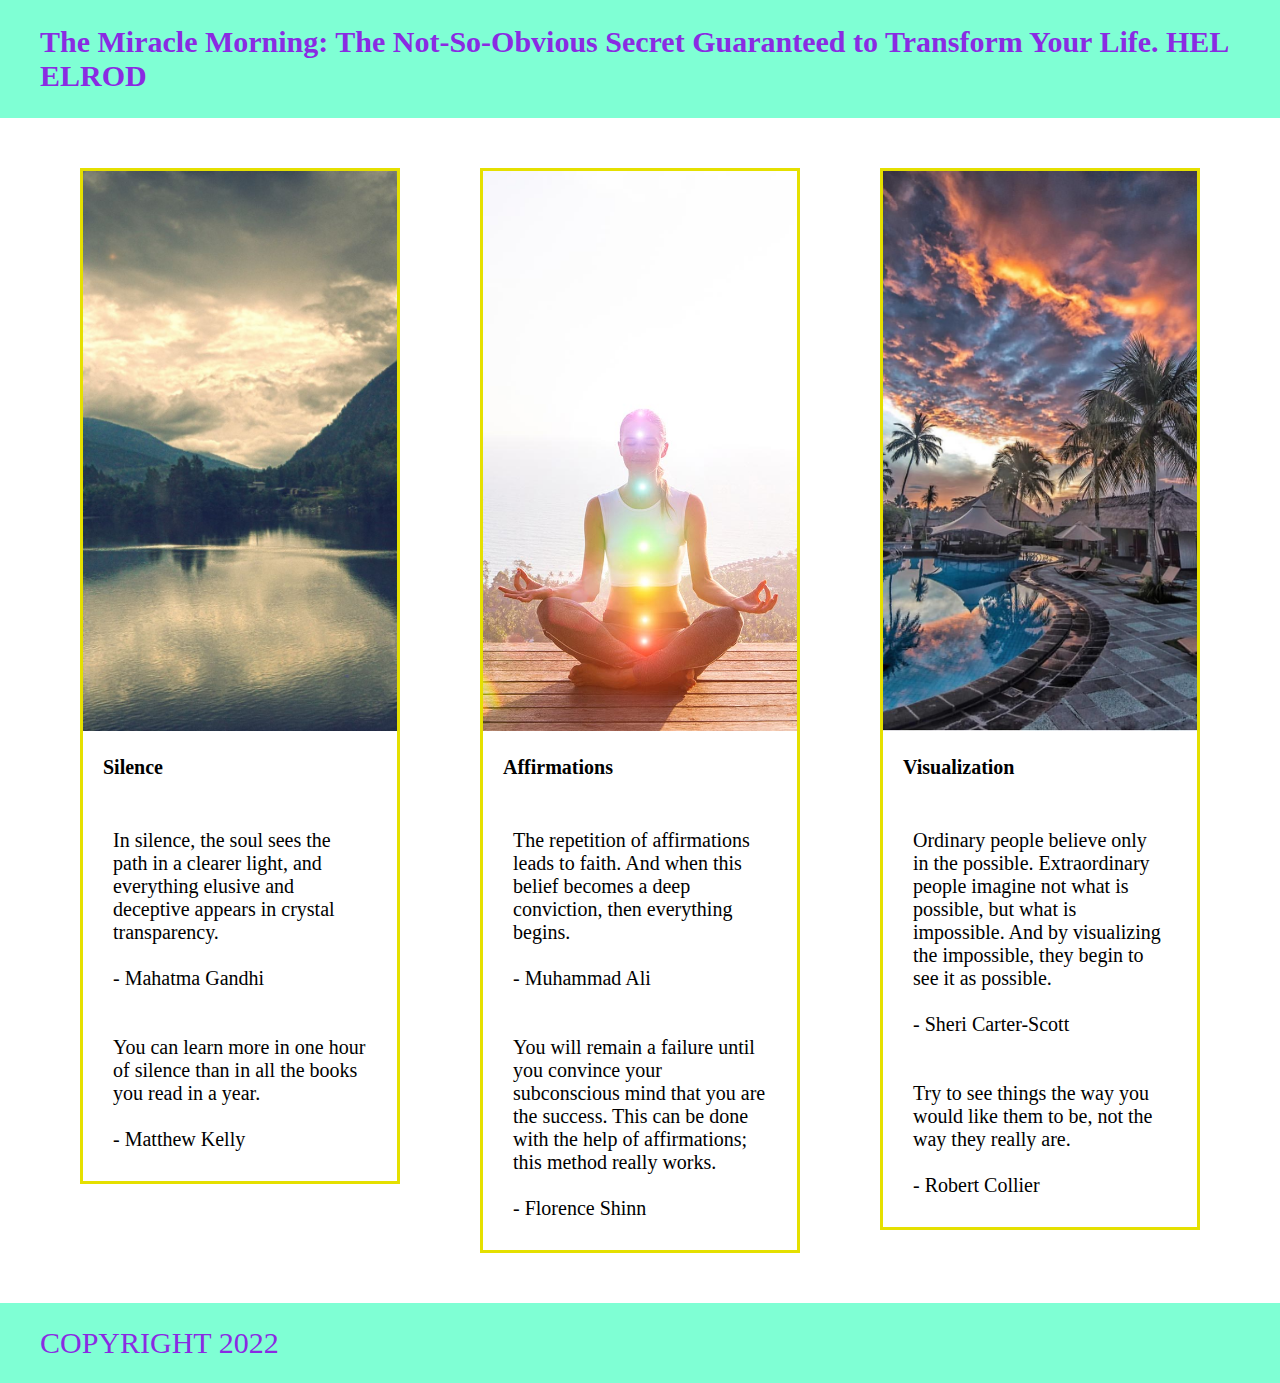
<file: 7_practice/index.html>
<!DOCTYPE html>
<html lang="en">
<head>
    <meta charset="UTF-8">
    <meta http-equiv="X-UA-Compatible" content="IE=edge">
    <meta name="viewport" content="width=device-width, initial-scale=1.0, maximum-scale=1.0"/>
    <title>Проект 7</title>
    <link rel="stylesheet" href="styles.css">
</head>
<body>
    <div class="top">The Miracle Morning: The Not-So-Obvious Secret Guaranteed to Transform Your Life.
HEL ELROD
    </div>

    <div class="center">
        <div class="box-1">
            <div class="illustration">
                <img src="images/illustration-big.png"
                srcset="images/tishina_800x1200.jpg"
                />
            </div>
            <div class="box-header">Silence</div>
            <div class="box-text-1">
  
            In silence, the soul sees the path in a clearer light, 
            and everything elusive and deceptive appears in crystal transparency.<br><br>

            - Mahatma Gandhi<br><br><br>


            You can learn more in one hour of silence than in all the books you read in a year.<br> <br>

            - Matthew Kelly

            </div>  
        </div>

        <div class="box-1">
            <div class="illustration">
                <img src="images/illustration-big.png"
                srcset="images/nv_Reiki.jpg"
                />
            </div>
            <div class="box-header">Affirmations</div>
            <div class="box-text-1">
  
                The repetition of affirmations leads to faith. 
                And when this belief becomes a deep conviction, then everything begins.<br><br>

                - Muhammad Ali<br><br><br>


                You will remain a failure until you convince your subconscious mind that 
                you are the success. This can be done with the help of affirmations; 
                this method really works.<br><br>
                
                - Florence Shinn
            </div>
        </div>

        <div class="box-1">
            <div class="illustration">
                <img src="images/illustration-big.png"
                srcset="images/visual.jpg"
                style="max-width: 100%"/>
            </div>
            <div class="box-header">Visualization</div>
            <div class="box-text-1">
  
                Ordinary people believe only in the possible. 
                Extraordinary people imagine not what is possible, but what is impossible. 
                And by visualizing the impossible, they begin to see it as possible.<br><br>

                - Sheri Carter-Scott<br><br><br>


                Try to see things the way you would like them to be, not the way they really are.<br><br>
                - Robert Collier
            </div>
        </div>
    
    </div>
    <div class="basement">COPYRIGHT 2022</div>
</body>
</html>
</file>
<file: 2_practice/styles.css>
h1, h2, h3 {
    color: white;
    background-color: black;
}

p {
    text-align: justify;
}
</file>
<file: 3_practice/styles.css>
.name {
    padding-left: 100px;
    font-size: 50px;
    display: flex;
    justify-content: flex-start;
    color: rgb(12, 151, 151);
    background-color: rgb(102, 238, 132);
    height: 150px;
    align-items: center;    
}

.image {
    background-image: url("images/abstraktsiia-fon.jpg");
    background-size: cover;
    height: 1080px;
}

.pages {
    padding-left: 100px;
    font-size: 25px;
    display: flex;
    justify-content: flex-start;
    color: rgb(12, 151, 151);
    background-color: rgb(102, 238, 132);
    height: 75px;
    align-items: center;
}

h1 {
    padding-left: 100px;
    font-size: 50px;
}

.about-me {
    font-size: 50px;
    width: 1240px;
    padding-left: 100px;
    text-align: justify;
}

.signature {
    display: flex;
    background-color: rgb(102, 238, 132);
    justify-content: space-between;
}

.signature-image {
    display: flex;
    padding-left: 100px;
    justify-content: start;
    align-items: center;
    
}

.signature-text {
    display: flex;
    color: rgb(12, 151, 151);
    padding-right: 100px;
    height: 150px;
    font-size: 50px;
    align-items: center;
    justify-content: 

}
</file>
<file: 4_practice/styles.css>
.top {
    display: flex;
    background-color: aquamarine;
    color:blueviolet;
    font-size: 20px;
    height: 60px;
    align-items: center;
    padding-left: 20px;
}

.box-1 {
    font-family: 'Times New Roman';
    font-style: normal;
    font-weight: 400;
    font-size: 20px;
    line-height: 23px;
    
    align-items: center;
    text-align: left;

    padding: 30px;
    border: 5px solid #E5E000;
    border-radius: 30px;
    margin: 50px;
    
}

.box-header {
    font-weight: bold;
    padding-bottom: 20px;
}



.basement {
    display: flex;
    background-color: aquamarine;
    color:blueviolet;
    font-size: 20px;
    height: 60px;
    align-items: center;
    padding-left: 20px;
    justify-content: space-between;
}

.center {
    display: flex;
    justify-content: space-around;   
}
</file>
<file: 5_practice/styles.css>
* {
    margin: 0px;
}

.header {
    position: fixed;
    width: 100%;
    height: 140px;
    left: 0px;
    top: 0px;   
    color: rgb(238, 160, 33);
    background: radial-gradient( rgba(21, 8, 77, 0.975), rgb(5, 8, 41));
    z-index: 2;
    display: flex;
    align-items: center;
    justify-content: space-between;
}

.logo {
    display: flex;
    height: 40px;
    font-size: 50px;
    padding-left: 50px;
}

.link {
    display: flex;
    padding-right: 50px;
}

.link-1, .link-2, .link-3 {
        display: flex;
        height: 40px;
        font-size: 50px;
        padding-left: 50px;
}

.picture-1 {
    background-image: url(images/bitkoin-krug.jpg);
    background-size: cover;
    height: 800px;
    
}

.text {
    font-size: 25px;
    display: flex;
    padding: 50px;
    margin-top: 50px;
    margin-bottom: 50px;
    margin-left: auto;
    margin-right: auto;
    width: 1040px;
    
    align-items: center;
    color: rgb(238, 160, 33);
    background-color: rgb(3, 8, 23);

    box-sizing: border-box;
    border: 3px solid #914803;
    border-radius: 50px;
}

.picture-2 {
    width: 1040px;
    margin: 0 auto;
    display: flex;
    justify-content: space-between;
}

.image-item {
    width: 300px;
}

.images {
    width: 100%;
    height: 450px;
    object-fit: contain;
}

.border {
    height: 140px;
    font-size: 50px;
    display: flex;
    align-items: center;
    color: rgb(238, 160, 33);
    background: linear-gradient( rgb(3, 8, 23),rgba(91, 71, 173, 0.975));
    justify-content: space-between;
    margin-top: 50px;
}

.copyright, .back {
    display: flex;
    height: 40px;
    font-size: 50px;
    padding-left: 50px;
    padding-right: 50px;
}
</file>
<file: 6_practice/styles.css>
* {
    margin: 0;
    padding: 0;
    box-sizing: border-box;
  }

.header {
  height: 140px;
  left: 0px;
  top: 0px;   
  color: rgb(238, 160, 33);
  background: radial-gradient( rgba(21, 8, 77, 0.975), rgb(5, 8, 41));
  display: flex;
  align-items: center;
  justify-content: space-between;
}

.name {
  display: flex;
  height: 40px;
  font-size: 40px;
  padding-left: 50px;
  padding-right: 50px;
}

.page {
  display: flex;
  flex-wrap: wrap;
  justify-content: center;
}

.rectangle {
  width: 40%;
  height: 300px;
  display: flex;
  align-items: center;
  justify-content: center;

  box-sizing: border-box;
  border: 3px solid #fecc06;
  flex-wrap: wrap;
  margin: 25px;
}

.text {
  display: flex;
  margin: auto;
  font-size: 40px;
  text-align: center;
  align-items: center;
  justify-content: center;
  
}
.border {
  height: 140px;
  font-size: 50px;
  display: flex;
  align-items: center;
  color: rgb(238, 160, 33);
  background: linear-gradient( rgb(3, 8, 23),rgba(91, 71, 173, 0.975));
  justify-content: space-between;
  margin-top: 50px;
}

.copyright {
  display: flex;
  height: 40px;
  font-size: 40px;
  padding-left: 50px;
  
}

.back {
  display: flex;
  height: 40px;
  font-size: 40px;
  padding-right: 50px;
}
/* Макет для мобильных */
@media only screen and (max-width: 844px) {
  .rectangle {
    width: 100%;
  }
}
</file>
<file: 7_practice/styles.css>
* {
    margin: 0;
    padding: 0;
    box-sizing: border-box;
    font-family: Papyrus;
}

.top {
    display: flex;
    background-color: aquamarine;
    color:blueviolet;
    font-size: 30px;
    padding: 25px 0 25px 40px ;
    align-items: center;
    padding-left: 40px;
    font-weight: bold;
}

.box-1 {
    font-style: normal;
    font-size: 20px; 
    align-items: center;
    text-align: left;
    border: 3px solid #E5E000;
    margin: 50px 0 50px 0;
    width: 25%;
    
}

img {
    width: 100%;
    height: 560px;
    object-fit: cover;
}

.box-text-1 {
    padding: 30px;
}


.box-header {
    font-weight: bold;
    padding: 20px;
}



.basement {
    display: flex;
    background-color: aquamarine;
    color:blueviolet;
    font-size: 30px;
    height: 80px;
    align-items: center;
    padding-left: 40px;
    justify-content: space-between;
}

.center {
    display: flex;
    justify-content: space-evenly;
    flex-wrap: wrap;
    align-items: flex-start;     
}

/* Макет для мобильных */
@media only screen and (max-width: 400px) {
    .box-1 {
        width: 90%;
    }
  }
</file>
